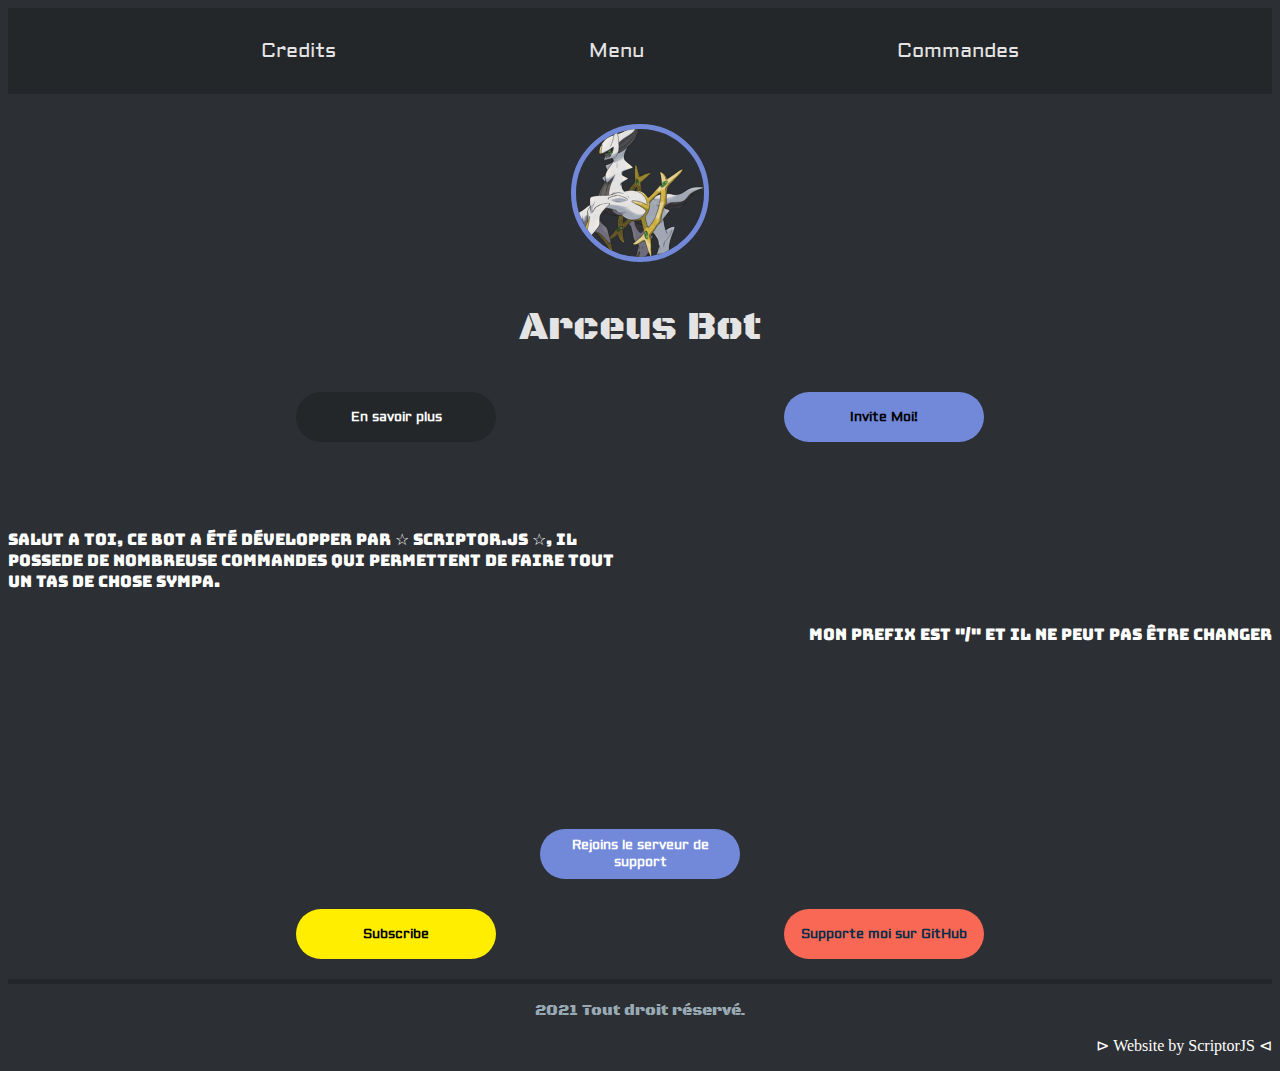
<file: index.html>
<!DOCTYPE html>

<head>

<!--      CSS       -->

<link href="css/style.css" rel="stylesheet">

<!--      META       -->

<title>Arceus Bot</title>

<meta charset="utf-8">
<meta name="description" content="Un bot discord multi-fonction.">
<meta name="keywords" content="capital club, diwas atreya, diwas team, atreya">
<meta name="author" content="ScriptorJS">
<meta name="viewport" content="width=device-width, initial-scale=1.0">
<meta property="og:title" content="Arceus Bot">
<meta property="og:description" content="Un bot discord multi-fonction.">
<meta property="og:url" content="https://discord.io/TheDistrict">

</head>


<nav id="nav">

<div id="navtext-div">

<a href="developers.html" id="navtext">Credits</a>

<a id="navtext">Menu</a>

<a href="commands.html" id="navtext">Commandes</a>

</div>

</nav>





<body>

<img id="logo-main-1" src="img/logo.jpg">

<p id="botname-main-1">Arceus Bot</p>


<div id="main-buttons">

<a href="#intro"><button id="main-button-1">En savoir plus</button></a>

<a href="https://discord.com/api/oauth2/authorize?client_id=717423794624397342&permissions=8&scope=bot" target="_blank"><button id="main-button-2">Invite Moi!</button></a>

</div>

<div style="margin:50px 0 50px 0;"></div>


<div id="main-info">

<br id="intro">

<p id="main-info-1">Salut a toi, ce bot a été développer par ☆ scriptor.js ☆, il possede de nombreuse commandes qui permettent de faire tout un tas de chose sympa.</p>

<p id="main-info-2">Mon prefix est "/" et il ne peut pas être changer
</p> <br>

</div>
<!--                       WEBSITE BY Romeo#0700-->

<div id="main-buttons" style="margin-top: 200px;">

<a href="bug.html" target="_blank"><button id="main-button-2-1">Rejoins le serveur de support</button></a>  

</div>

<div id="main-buttons-2" style="margin-top: 30px">

<a href="https://www.youtube.com/channel/UCN2gF33fBTZG2ptiV2TGO0g" target="_blank"><button id="main-button-3">Subscribe</button></a>  
    
<a href="https://github.com/shadowforce78" target="_blank"><button id="main-button-4">Supporte moi sur GitHub</button></a>  


</div>

</body>


<footer>

<p id="footer-copyright">2021 Tout droit réservé.</p>

<p id="footer-credits">&#8883 Website by ScriptorJS &#8882</p>

</footer>

<script src="js/script.js"></script>
</file>
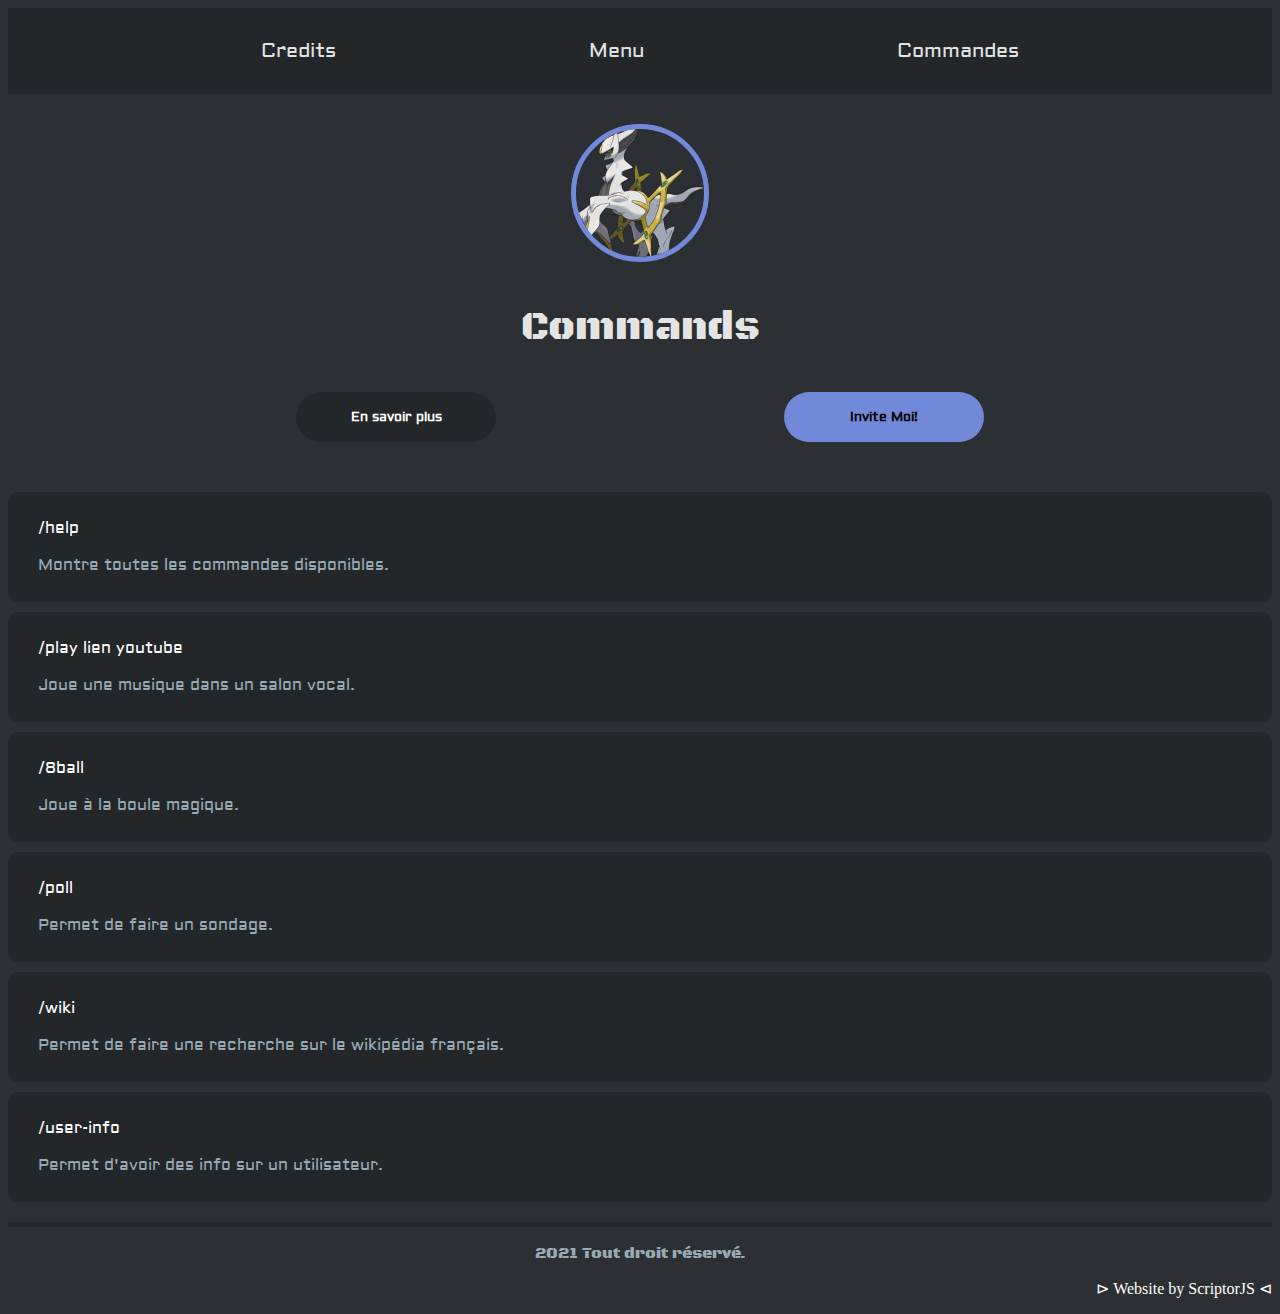
<file: commands.html>
<!DOCTYPE html>

<head>

<!--      CSS       -->

<link href="css/style.css" rel="stylesheet">

<!--      META       -->

<title>Commands</title>

<meta charset="utf-8">
<meta name="description" content="A discord bot with fun, moderation and utilities commands.">
<meta name="keywords" content="Discord, Discord bot, BotName, discord bots">
<meta name="author" content="Diwas">
<meta name="viewport" content="width=device-width, initial-scale=1.0">
<meta property="og:title" content="Swinger">
<meta property="og:description" content="A bot with fun, moderation and utilities commands.">
<meta property="og:url" content="https://discord.gg/gU7XAxTpX5">

</head>


<nav id="nav">

<div id="navtext-div">

<a href="developers.html" id="navtext">Credits</a>

<a href="index.html" id="navtext">Menu</a>

<a id="navtext">Commandes</a>

</div>

</nav>
<!--                       WEBSITE BY Romeo#0700-->




<body>

<img id="logo-main-1" src="img/logo.jpg">

<p id="botname-main-1">Commands</p>


<div id="main-buttons">

<a href="#commands"><button id="main-button-1">En savoir plus</button></a>

<a href="https://discord.com/api/oauth2/authorize?client_id=717423794624397342&permissions=8&scope=bot" target="_blank"><button id="main-button-2">Invite Moi!</button></a>


</div>

<div style="margin:50px 0 50px 0;"></div>

<div id="commands"></div>

<div id="commands-grid">

<div id="commands-minigrid">

<p id="commands-name">/help</p>

<p id="commands-desc">Montre toutes les commandes disponibles.</p>

</div>

<div id="commands-minigrid">

<p id="commands-name">/play lien youtube </p>

<p id="commands-desc">Joue une musique dans un salon vocal.</p>

</div>

<div id="commands-minigrid">

<p id="commands-name">/8ball</p>
    
<p id="commands-desc">Joue à la boule magique.</p>
    
</div>

<div id="commands-minigrid">

<p id="commands-name">/poll</p>
        
<p id="commands-desc">Permet de faire un sondage.</p>
        
</div>

<div id="commands-minigrid">

<p id="commands-name">/wiki</p>
    
<p id="commands-desc">Permet de faire une recherche sur le wikipédia français.</p>
    
</div>

<div id="commands-minigrid">

<p id="commands-name">/user-info</p>
    
<p id="commands-desc">Permet d'avoir des info sur un utilisateur.</p>
    
</div>






</div>



</body>


<footer>

<p id="footer-copyright">2021 Tout droit réservé.</p>

<p id="footer-credits">&#8883 Website by ScriptorJS &#8882</p>

</footer>

<script src="js/script3.js"></script>
<!--                       WEBSITE BY Romeo#0700-->
</file>
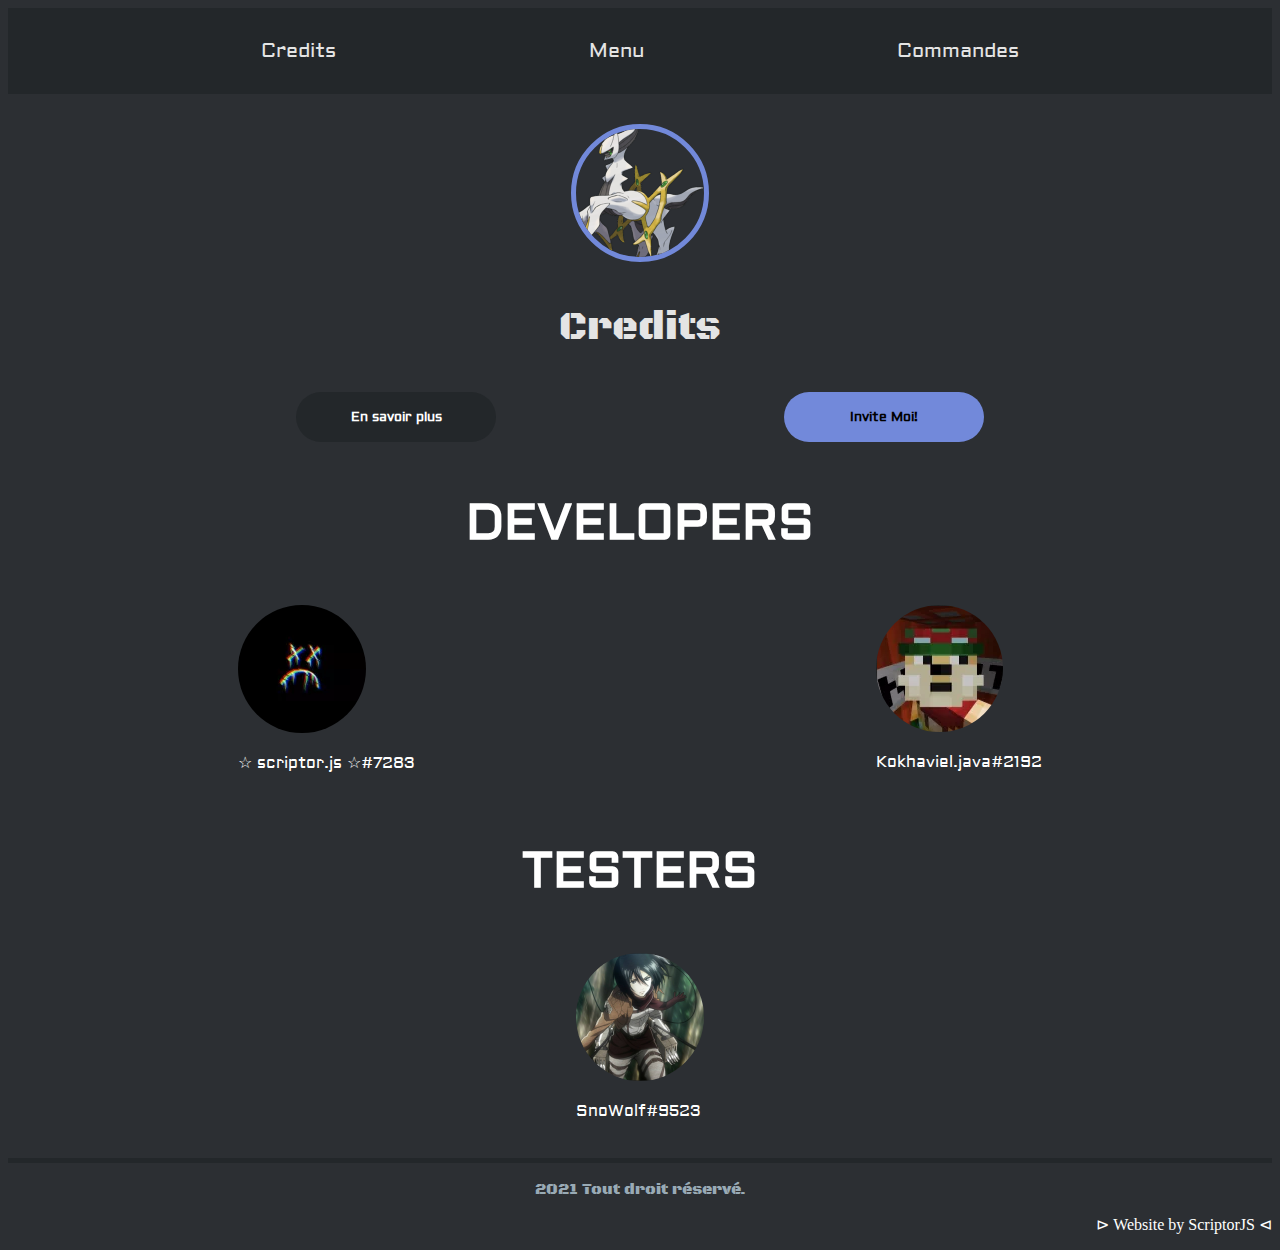
<file: developers.html>
<!DOCTYPE html>

<head>

<!--      CSS       -->

<link href="css/style.css" rel="stylesheet">

<!--      META       -->

<title>Credits</title>

<meta charset="utf-8">
<meta name="description" content="A discord bot with fun, moderation and utilities commands.">
<meta name="keywords" content="Discord, Discord bot, BotName, discord bots">
<meta name="author" content="Romeo#0700">
<meta name="viewport" content="width=device-width, initial-scale=1.0">
<meta property="og:title" content="Name bot">
<meta property="og:description" content="A bot with fun, moderation and utilities commands.">
<meta property="og:url" content="https://discord.gg/gU7XAxTpX5">

</head>


<nav id="nav">

<div id="navtext-div">

<a id="navtext">Credits</a>

<a href="index.html" id="navtext">Menu</a>

<a href="commands.html" id="navtext">Commandes</a>

</div>

</nav>

<!--                       WEBSITE BY Romeo#0700-->



<body>

<img id="logo-main-1" src="img/logo.jpg">

<p id="botname-main-1">Credits</p>


<div id="main-buttons">

<a href="#developers"><button id="main-button-1">En savoir plus</button></a>

<a href="https://discord.com/api/oauth2/authorize?client_id=717423794624397342&permissions=8&scope=bot" target="_blank"><button id="main-button-2">Invite Moi!</button></a>
</div>



</div>

<p id="developers-grade2">Developers</p>

<div id="developers-grid2">

    <div>

    <img id="developers-img2" src="img/bulb.jpg">
    
    <p id="developers-name2">☆ scriptor.js ☆#7283</p>

    </div>

<div>
    
    <img id="developers-img3" src="img/arpan.jpg">
    
    <p id="developers-name3">Kokhaviel.java#2192</p>
    
    </div>

    </div>

<p id="developers-grade3">Testers</p>

<div id="developers-grid3">

    <div>
    
    <img id="developers-img4" src="img/avi.jpg">
    
    <p id="developers-name4">SnoWolf#9523</p>
    
    </div>
    
    </div>
<!--                       WEBSITE BY Romeo#0700-->

</body>


<footer>


<p id="footer-copyright">2021 Tout droit réservé.</p>

<p id="footer-credits">&#8883 Website by ScriptorJS &#8882</p>

</footer>

<script src="js/script2.js"></script>
</file>
<file: css/style.css>
/*                IMPORTS              */

@import url('https://fonts.googleapis.com/css2?family=Bungee&display=swap');

@import url('https://fonts.googleapis.com/css2?family=Black+Ops+One&display=swap');

@import url('https://fonts.googleapis.com/css2?family=Aldrich&display=swap');


/*                         GENERAL           */

html {
    background-color: #2c2f33;
    user-select: none;
    scroll-behavior: smooth;
    overflow-x: hidden;
}


/*                             NAVBAR               */

nav {
    background-color: #23272a;
    padding: 20px 0 20px 0;
    transition: 0.2s;
}

#navtext {
    color: #e4e4e4;
    font-family: 'Aldrich';
    font-size: 20px;
    margin: 10px 0 10px 0;
}

#navtext-div {
    justify-content: space-evenly;
    display: flex;
}



/*                                 LANDING                                     */



#logo-main-1 {
    border-radius: 1000px;
    margin: 30px auto 0 auto;
    display: block;
    border: solid #7289da 5px;
    max-width: -webkit-fill-available;
    max-height: 400px;
}

#botname-main-1 {
    color: #e4e4e4;
    font-family: "Black Ops One";
    text-align: center;
    font-size: 40px;
}

#main-buttons {
    display: flex;
    justify-content: space-evenly;
}

#main-buttons-2 {
    display: flex;
    justify-content: space-evenly;
}

#main-button-2 {
    width: 200px;
    height: 50px;
    border-radius: 40px;
    background-color: #7289da;
    border: none;
    transition: 0.5s;
    cursor: pointer;
    outline: none;
    font-weight: bold;
    font-family: "Aldrich";
}

#main-button-2:hover {
    transition: 0.5s;
    filter: drop-shadow(2px 4px 10px #181a1d);
    outline: none;
}

#main-button-2-1 {
    width: 200px;
    height: 50px;
    border-radius: 40px;
    background-color: #7289da;
    border: none;
    color: white;
    transition: 0.5s;
    cursor: pointer;
    outline: none;
    font-weight: bold;
    font-family: "Aldrich";
}

#main-button-2-1:hover {
    transition: 0.5s;
    filter: drop-shadow(2px 4px 10px #181a1d);
    outline: none;
}

#main-button-1 {
    width: 200px;
    height: 50px;
    border-radius: 40px;
    background-color: #23272a;
    color: #ffffff;
    border: none;
    transition: 0.5s;
    outline: none;
    font-weight: bold;
    font-family: "Aldrich";
}

#main-button-1:hover {
    transition: 0.5s;
    filter: drop-shadow(2px 7px 3px #181a1d);
    cursor: pointer;
    outline: none;
}

#main-button-4 {
    width: 200px;
    height: 50px;
    border-radius: 40px;
    background-color: #f96854;
    color: #052d49;
    border: none;
    transition: 0.5s;
    outline: none;
    font-weight: bold;
    font-family: "Aldrich";
}

#main-button-4:hover {
    transition: 0.5s;
    filter: drop-shadow(2px 7px 3px #181a1d);
    cursor: pointer;
    outline: none;
}

#main-button-3 {
    width: 200px;
    height: 50px;
    border-radius: 40px;
    background-color: #ffee00;
    color: black;
    border: none;
    transition: 0.5s;
    outline: none;
    font-weight: bold;
    font-family: "Aldrich";
}

#main-button-3:hover {
    transition: 0.5s;
    filter: drop-shadow(2px 7px 3px #181a1d);
    cursor: pointer;
    outline: none;
}

/* BY CREPER92YT 
www.creper92.tk*/

#main-info {
    font-family: "Bungee";
    color: #ffffff;
}

#main-info-1 {
    text-align: left;
    max-width: 50%;
}

#main-info-2 {
    float: right;
    max-width: 50%
}


/*                   FOOTER                */


footer {
    border-top: solid #23272a 5px;
    margin-top: 20px;
}

#footer-copyright {
    text-align: center;
    color: #99aab5;
    font-family: "Black Ops one";
}

#footer-credits {
    text-align: right;
    color: white
}

a {
    color: unset;
    outline: none;
    text-decoration: none;
}










/*                   DEVELOPERS PAGE                           */

#developers-grid {
    display: flex;
    justify-content: space-around;
}

#developers-grid2 {
    display: flex;
    justify-content: space-around;
}

#developers-grid3 {
    display: flex;
    justify-content: space-around;
}

#developers-img1 {
    border-radius: 150px;
    border: none;
    margin: 0 auto 0 auto;
}

#developers-img2 {
    border-radius: 150px;
    border: none;
    margin: 0 auto 0 auto;
}

#developers-img3 {
    border-radius: 150px;
    border: none;
    margin: 0 auto 0 auto;
}

#developers-img4 {
    border-radius: 150px;
    border: none;
    margin: 0 auto 0 auto;
}

#developers-grade {
    font-size: 50px;
    text-transform: uppercase;
    font-family: "Aldrich";
    font-weight: bold;
    text-align: center;
    color: #ffffff;
}

#developers-grade2 {
    font-size: 50px;
    text-transform: uppercase;
    font-family: "Aldrich";
    font-weight: bold;
    text-align: center;
    color: #ffffff;
}

#developers-grade3 {
    font-size: 50px;
    text-transform: uppercase;
    font-family: "Aldrich";
    font-weight: bold;
    text-align: center;
    color: #ffffff;
}

#developers-name {
    color: #ffffff;
    font-family: "Aldrich";
}

#developers-name2 {
    color: #ffffff;
    font-family: "Aldrich";
}

#developers-name3 {
    color: #ffffff;
    font-family: "Aldrich";
}

#developers-name4 {
    color: #ffffff;
    font-family: "Aldrich";
}


/*                 COMMANDS                              */

#commands-grid {
color: sas;
}

#commands-minigrid {
    background-color: #23272a;
    border-radius: 10px;
    padding: 10px 30px 10px 30px;
    margin-top: 10px;
}

#commands-name {
    color: white;
    font-family: "Aldrich";
    font-weight: 500
}

#commands-desc {
    color: #99aab5;
    font-family: "Aldrich";
}
</file>
